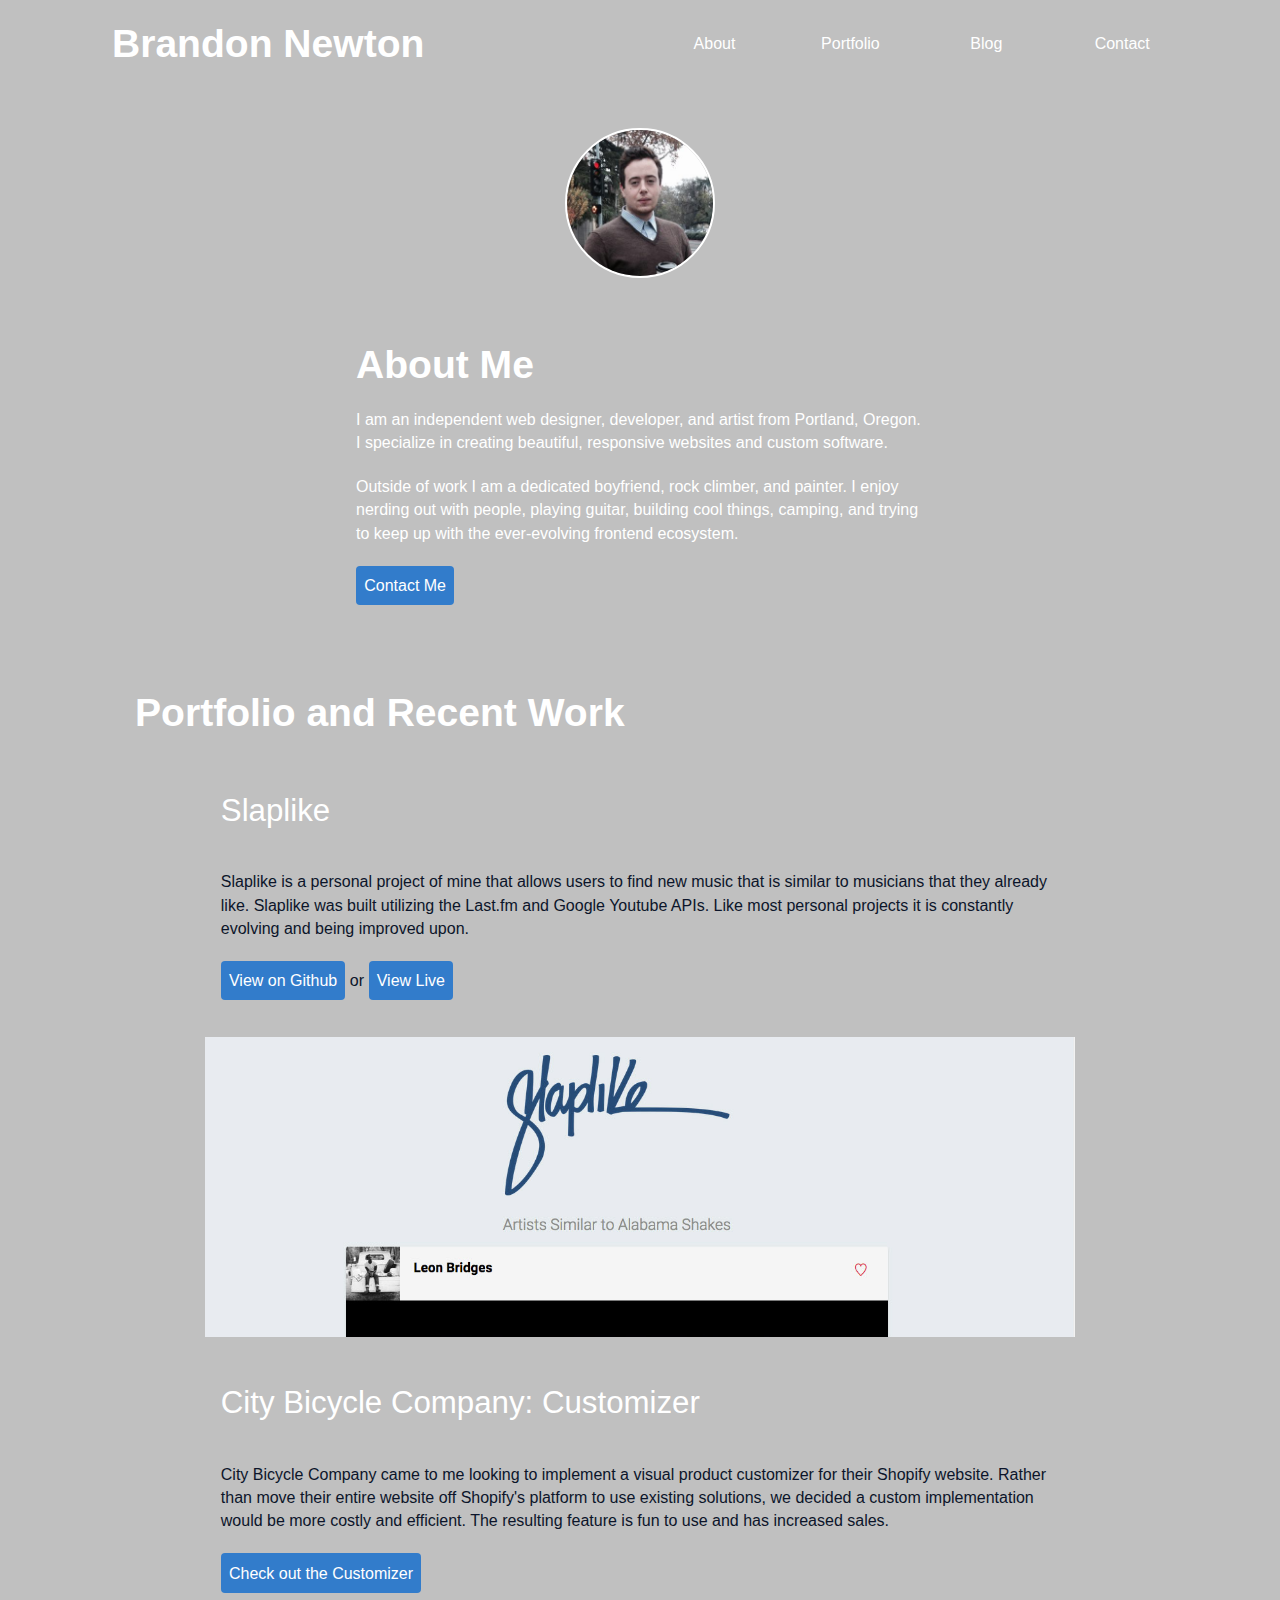
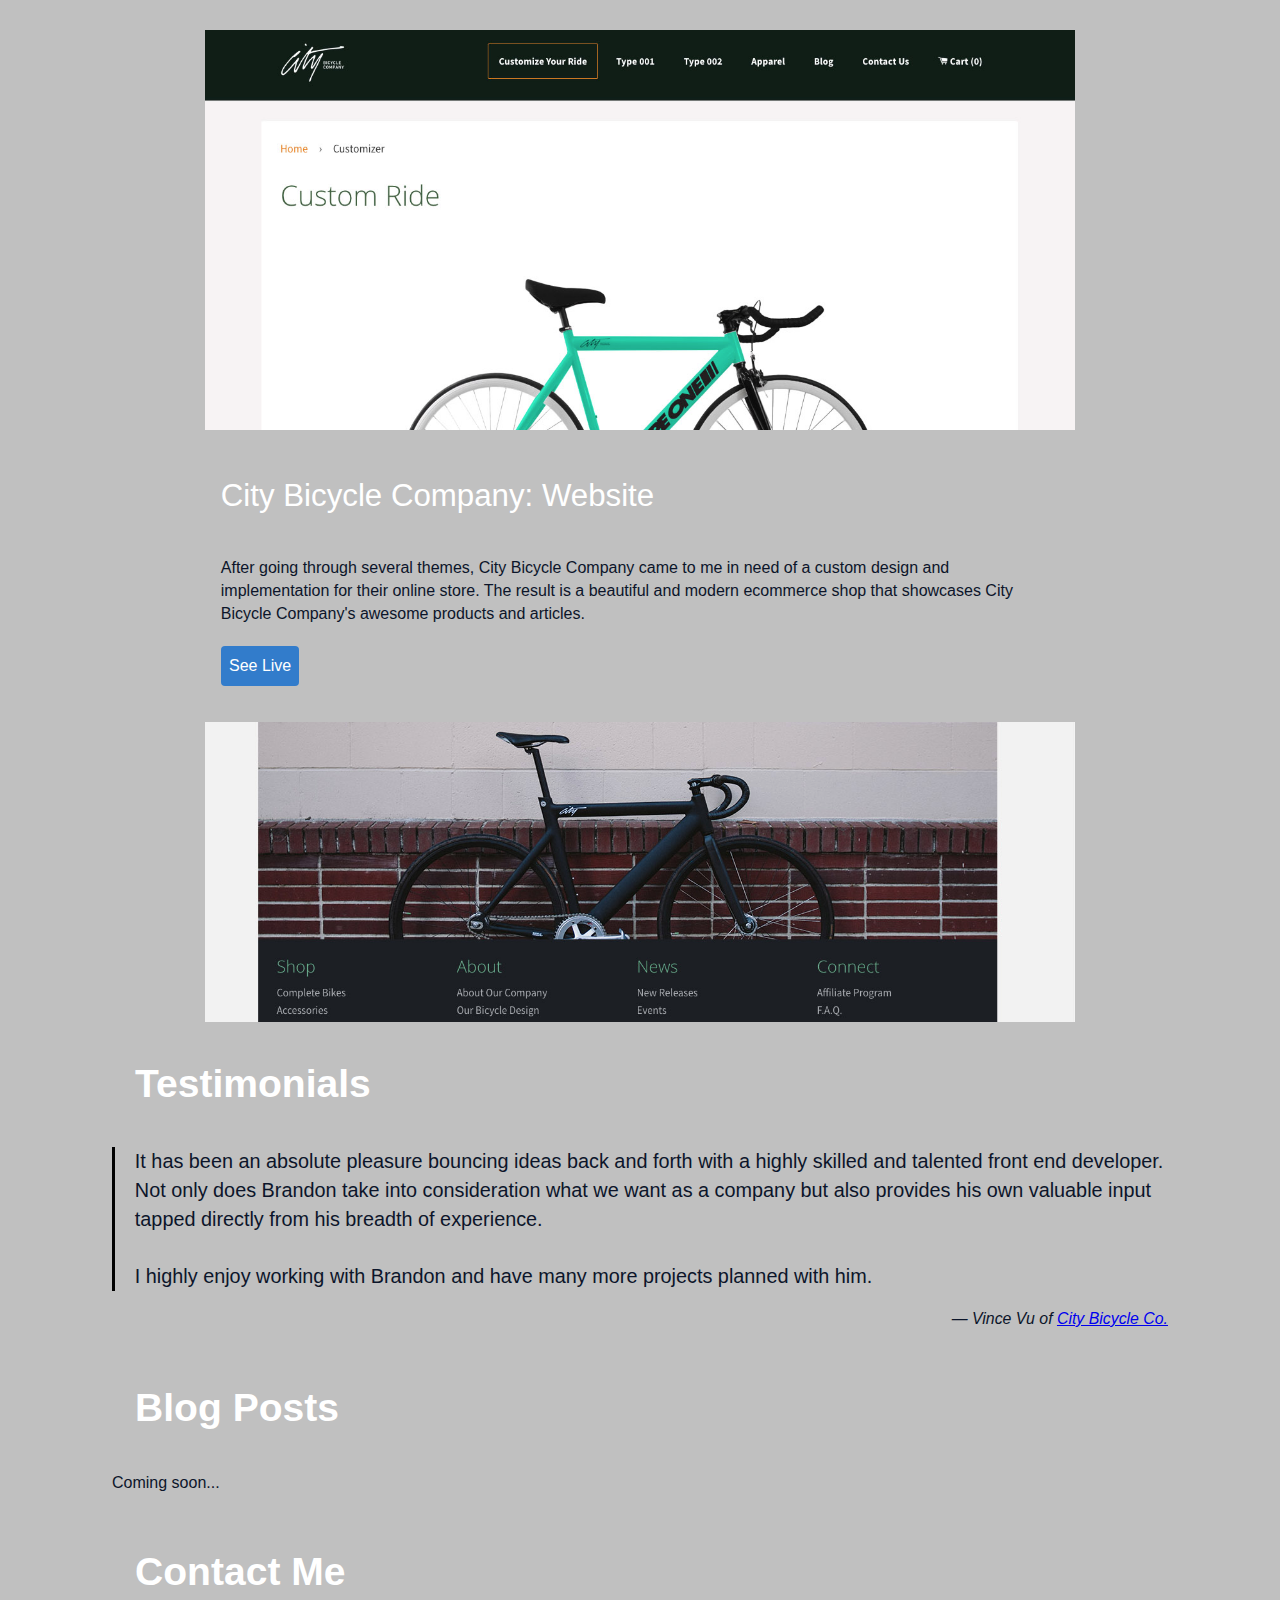
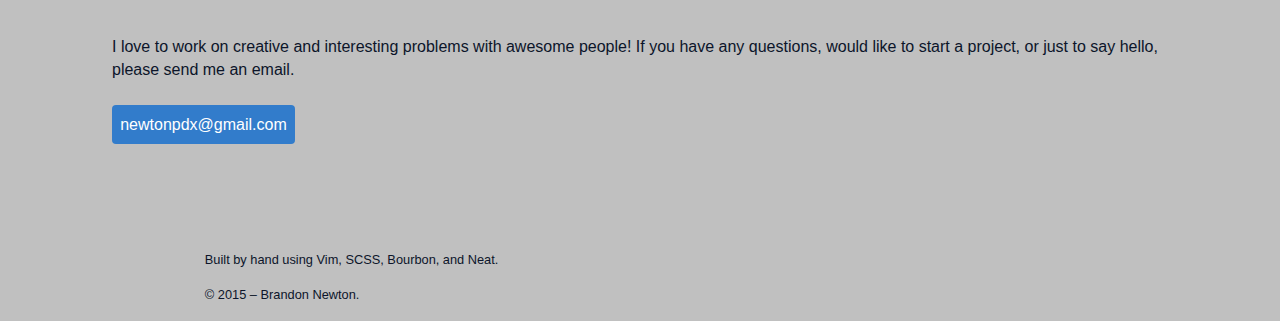
<file: index.html>
<!doctype html>
<html lang="en">
  <head>
    <meta charset="utf-8">
    <meta http-equiv="x-ua-compatible" content="ie=edge">
    <title>Brandon Newton</title>
    <meta name="description" content="">
    <meta name="viewport" content="width=device-width, initial-scale=1">

    <link rel="icon" href="favicon.png">
    <link rel="apple-touch-icon" href="apple-touch-icon.png">
    <!-- Place favicon.ico in the root directory -->

    <link rel="stylesheet" href="css/normalize.css">
    <link rel="stylesheet" href="css/main.css">
    <script src="js/vendor/modernizr-2.8.3.min.js"></script>
  </head>
  <body>
    <!--[if lt IE 8]>
      <p class="browserupgrade">You are using an <strong>outdated</strong> browser. Please <a href="http://browsehappy.com/">upgrade your browser</a> to improve your experience.</p>
      <![endif]-->

      <header class="header">
        <div class="header-container">
          <div class="header-brand">
            <a href="http://brrrandon.me" class="brand">Brandon Newton</a>
          </div>
          <nav class="header-nav">
            <ul class="nav">
              <li class="nav-item">
                <a href="#about">About</a>
              </li>
              <li class="nav-item">
                <a href="#portfolio">Portfolio</a>
              </li>
              <li class="nav-item">
                <a href="#blog">Blog</a>
              </li>
              <li class="nav-item">
                <a href="#contact">Contact</a>
              </li>
            </ul>
          </nav>
        </div>
        <section class="profile">
          <a id="about"></a>
          <div class="profile-image">
            <img src="img/profile.png" alt="Profile Image">
          </div>
          <div class="profile-text">
            <h1>About Me</h1>
            <p>
            I am an independent web designer, developer, and artist from Portland,
            Oregon. I specialize in creating beautiful, responsive websites and
            custom software.
            </p>
            <p>
            Outside of work I am a dedicated boyfriend, rock climber, and
            painter. I enjoy nerding out with people, playing guitar, building
            cool things, camping, and trying to keep up with the ever-evolving
            frontend ecosystem.
            </p>
            <p>
            <a href="mailto:newtonpdx@gmail.com" class="button">Contact Me</a>
            </p>
          </div>
        </section>
      </header>

      <div class="portfolio-transition">
        <section class="portfolio">
          <a id="portfolio"></a>
          <h1>Portfolio and Recent Work</h1>

          <div class="piece">
            <div class="piece-info">
              <h2>Slaplike</h2>
              <p class="tags">HTML, CSS, Ruby, Rails</p>
              <p>
              Slaplike is a personal project of mine that allows users to find
              new music that is similar to musicians that they already like.
              Slaplike was built utilizing the Last.fm and Google Youtube APIs.
              Like most personal projects it is constantly evolving and being
              improved upon.
              </p>
              <p><a href="https://github.com/sandals/slaplike"
                    class="button">View on
                Github</a> or <a
                    href="https://radiant-forest-4204.herokuapp.com/"
                    class="button">View
                    Live</a>
              </p>
            </div>
            <div class="piece-image" style="background-image: url(img/slaplike.jpg)">
            </div>
          </div>
          <!-- /.piece -->
          <div class="piece">
            <div class="piece-info">
              <h2>City Bicycle Company: Customizer</h2>
              <p class="tags">Shopify, HTML/Liquid, CSS/SCS, Javascript, JQuery</p>
              <p>
              City Bicycle Company came to me looking to implement a visual
              product customizer for their Shopify website. Rather than move
              their entire website off Shopify's platform to use
              existing solutions, we decided a custom implementation would be
              more costly and efficient. The resulting feature is fun to use and
              has increased sales.
              </p>
              <p><a href="http://www.citybicycleco.com/products/customizer"
                class="button">Check out the Customizer</a></p>
            </div>
            <div class="piece-image" style="height: 400px; background-image: url(img/city_customizer_preview.jpg)">
            </div>
          </div>
          <!-- /.piece -->
          <div class="piece">
            <div class="piece-info">
              <h2>City Bicycle Company: Website</h2>
              <p class="tags">Shopify, HTML/Liquid, CSS/SCSS, Timber Framework,
              Javascript, JQuery</p>
              <p>
              After going through several themes, City Bicycle Company came to 
              me in need of a custom design and implementation for their online
              store. The result is a beautiful and modern ecommerce shop that
              showcases City Bicycle Company's awesome products and articles.
              </p>
              <p><a href="http://www.citybicycleco.com/" class="button">See Live</a></p>
            </div>
            <div class="piece-image" style="background-image: url(img/city_theme.jpg)">
            </div>
          </div>
          <!-- /.piece -->
        </section>
      </div>

      <div class="testimonial-transition">
      <section class="testimonials">
        <h1>Testimonials</h1>
        <blockquote class="testimonial">
          <p>It has been an absolute pleasure bouncing ideas back and forth
          with a highly skilled and talented front end developer. Not only does
          Brandon take into consideration what we want as a company but also
          provides his own valuable input tapped directly from his breadth of
          experience.<br>
          <br>
          I highly enjoy working with Brandon and have many more projects
          planned with him.</p>
          <cite>&mdash; Vince Vu of <a href="http://citybicycleco.com">City
              Bicycle Co.</a></cite>
        </blockquote>
      </section>

      <section class="blog">
        <a id="blog"></a>
        <h1>Blog Posts</h1>
        <p>Coming soon...</p>
      </section>

      <section class="contact">
        <a id="contact"></a>
        <h1>Contact Me</h1>
        <p>I love to work on creative and interesting
        problems with awesome people! If you have any questions, would like 
        to start a project, or just to say hello, please send me an email.<br>
        <br>
        <a href="mailto:newtonpdx@gmail.com" class="button">newtonpdx@gmail.com</a>
        </p>
      </section>
      </div>

      <footer class="footer">
        <p>Built by hand using Vim, SCSS, Bourbon, and Neat.</p>
        <p>&copy; 2015 &ndash; Brandon Newton.</p>
      </footer>

      <script>
(function(i,s,o,g,r,a,m){i['GoogleAnalyticsObject']=r;i[r]=i[r]||function(){
  (i[r].q=i[r].q||[]).push(arguments)},i[r].l=1*new
    Date();a=s.createElement(o),
  m=s.getElementsByTagName(o)[0];a.async=1;a.src=g;m.parentNode.insertBefore(a,m)
})(window,document,'script','//www.google-analytics.com/analytics.js','ga');

ga('create', 'UA-62522066-1', 'auto');
ga('send', 'pageview');
      </script>
  </body>
</html>
</file>
<file: css/main.css>
html{box-sizing:border-box}*,*::after,*::before{box-sizing:inherit}html{font-size:1em}body{background:silver;color:#0C152A;font-family:"Helvetica Neue","Helvetica","Roboto","Arial",sans-serif;font-weight:400;line-height:1.45;overflow-x:hidden;text-rendering:optimizeLegibility}p{margin-bottom:1.3em}h1,h2,h3,h4{color:white;font-weight:inherit;line-height:1.2;margin:1.414em 0 0.5em}h1{margin-top:0;font-size:2.441em}h2{font-size:1.953em}h3{font-size:1.563em}h4{font-size:1.24em}small{font-size:0.8em}.header-container{max-width:68em;margin-left:auto;margin-right:auto}.header-container::after{clear:both;content:"";display:table}@media screen and (min-width: 720px){.header-brand{float:left;display:block;margin-right:2.35765%;width:48.82117%}.header-brand:last-child{margin-right:0}}@media screen and (min-width: 720px){.header-nav{float:left;display:block;margin-right:2.35765%;width:48.82117%}.header-nav:last-child{margin-right:0}}.profile{max-width:68em;margin-left:auto;margin-right:auto}.profile::after{clear:both;content:"";display:table}.profile-image{margin:2.441em 0}.profile-text{margin-bottom:2.441em}.portfolio .piece:not(:last-child){margin-bottom:1.953em}.portfolio,.testimonials,.blog,.contact{max-width:68em;margin-left:auto;margin-right:auto;margin-bottom:2.441em}.portfolio::after,.testimonials::after,.blog::after,.contact::after{clear:both;content:"";display:table}.footer{max-width:68em;margin-left:auto;margin-right:auto}.footer::after{clear:both;content:"";display:table}.button{border-radius:4px;background:#327CCB;color:white;display:inline-block;padding:0.512em;text-decoration:none}.button:hover{background:#2d70b7}.brand{color:white;display:block;font-size:2.441em;font-weight:600;padding:1rem;text-decoration:none}.nav{list-style:none;margin:0;padding:0}@media screen and (min-width: 720px){.nav{max-width:68em;margin-left:auto;margin-right:auto}.nav::after{clear:both;content:"";display:table}}@media screen and (min-width: 720px){.nav .nav-item{float:left;display:block;margin-right:2.35765%;width:23.23176%;text-align:center}.nav .nav-item:last-child{margin-right:0}}.nav .nav-item a{border-bottom:3px solid transparent;color:white;display:block;padding:0.5em;padding-left:1em;text-decoration:none;transition:border-bottom .2s ease-in-out}@media screen and (min-width: 720px){.nav .nav-item a{margin-top:1.5em;padding-left:0.5em}}.nav .nav-item a:hover,.nav .nav-item a:focus{border-bottom:3px solid rgba(255,255,255,0.5)}.profile-image img{border:2px solid white;border-radius:50%;display:block;margin:0 auto;max-width:100%;width:150px}.profile-text{color:white;padding:1em}@media screen and (min-width: 720px){.profile-text{max-width:600px;margin:3em auto}}.profile-text h1{font-weight:600}.portfolio h1{font-weight:600;margin:1em;margin-top:0}@media screen and (min-width: 720px){.piece{max-width:80%;margin:0 auto}}.piece-info{padding:1em}.piece-info h2{font-weight:500;margin:0}.piece-info .tags{color:silver;font-size:0.8em;font-style:italic;margin:0.512em 0}.piece-image{background-position:top center;background-repeat:no-repeat;background-size:cover;min-height:300px}.testimonials h1,.blog h1,.contact h1{font-weight:600;margin:1em}.testimonial{display:block;font-size:1.24em;margin:1rem;padding:0}.testimonial p{border-left:3px solid black;margin-bottom:0.8em;padding-left:1em}.testimonial cite{display:block;font-size:0.8em;text-align:right}.blog p{margin:1em}.contact p{margin:1em}.footer{font-size:0.8em;padding-top:2.441rem}
</file>
